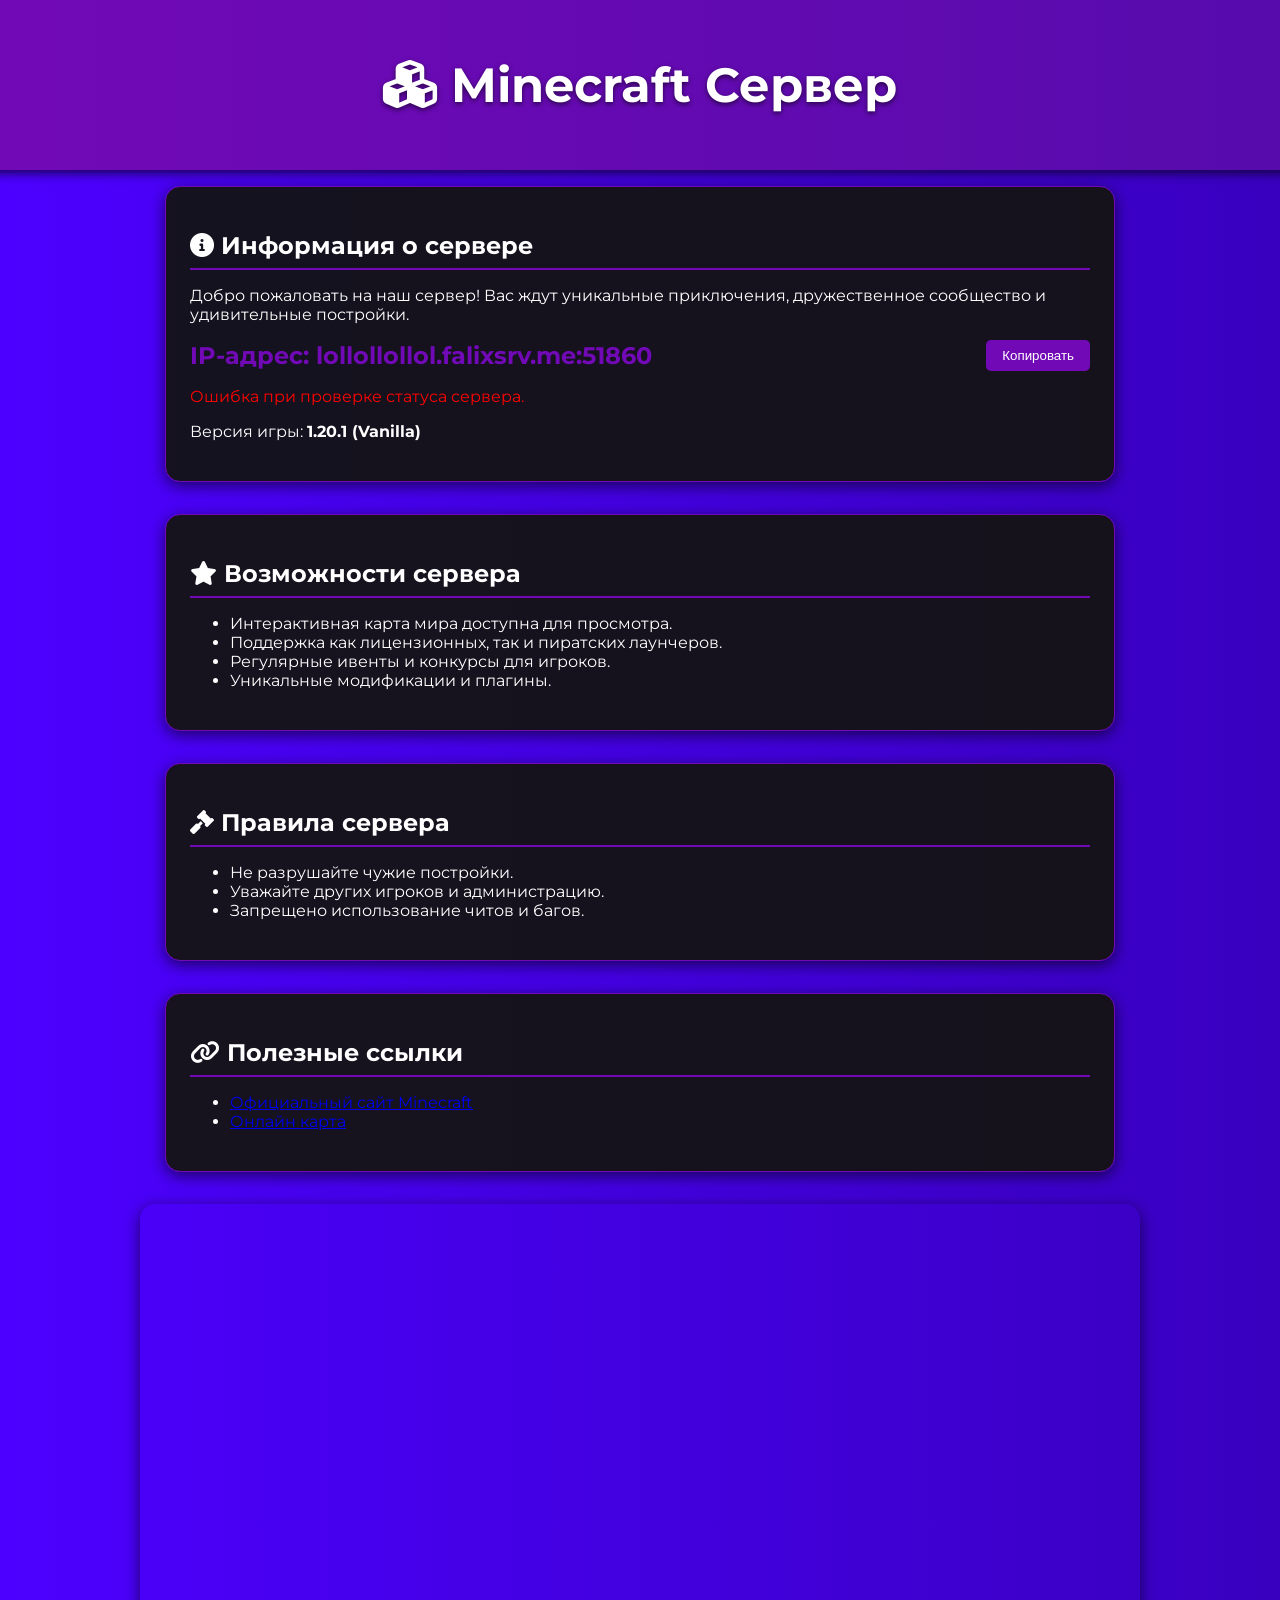
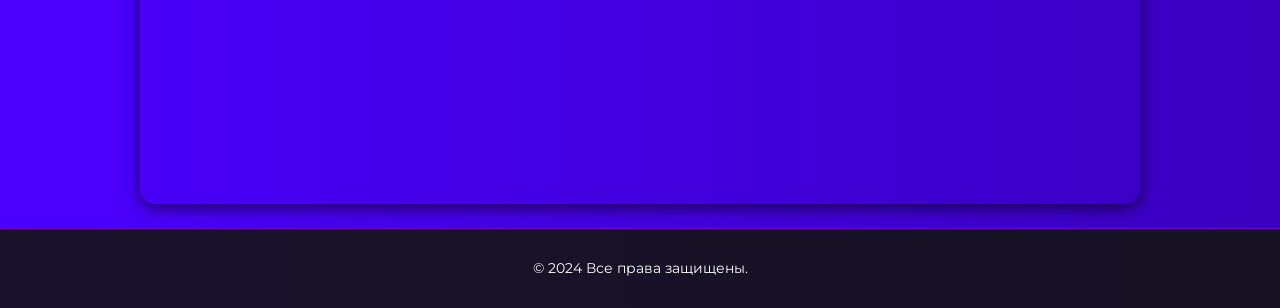
<file: index.html>
<!DOCTYPE html>
<html lang="ru">
<head>
    <meta charset="UTF-8">
    <meta name="viewport" content="width=device-width, initial-scale=1.0">
    <meta name="description" content="Добро пожаловать на сервер Minecraft! Исследуйте мир с друзьями.">
    <title>Сервер Minecraft - Динамическая карта</title>
    <link href="https://fonts.googleapis.com/css2?family=Montserrat:wght@400;700&display=swap" rel="stylesheet">
    <link rel="stylesheet" href="https://cdnjs.cloudflare.com/ajax/libs/font-awesome/6.0.0/css/all.min.css">
    <link rel="stylesheet" href="https://cdn.jsdelivr.net/npm/aos@2.3.4/dist/aos.css">
    <style>
        body {
            margin: 0;
            font-family: 'Montserrat', sans-serif;
            background: linear-gradient(270deg, #000000, #4c00ff);
            background-size: 400% 400%;
            animation: gradientAnimation 10s ease infinite;
            color: #ffffff;
            display: flex;
            flex-direction: column;
            align-items: center;
            justify-content: flex-start;
            min-height: 100vh;
        }

        header {
            background: linear-gradient(90deg, #7209b7, #560bad);
            width: 100%;
            padding: 1.5rem;
            text-align: center;
            box-shadow: 0 3px 10px rgba(0, 0, 0, 0.7);
        }

        header h1 {
            font-size: 3rem;
            text-shadow: 0 2px 5px rgba(0, 0, 0, 0.6);
        }

        .container {
            display: flex;
            flex-direction: column;
            align-items: center;
            width: 90%;
            max-width: 900px;
        }

        .section {
            background-color: rgba(20, 20, 20, 0.95);
            padding: 1.5rem;
            margin: 1rem;
            border-radius: 15px;
            width: 100%;
            box-shadow: 0 4px 15px rgba(0, 0, 0, 0.6);
            border: 1px solid #7209b7;
        }

        .section h2 {
            border-bottom: 2px solid #7209b7;
            padding-bottom: 0.5rem;
            margin-bottom: 1rem;
        }

        .server-ip {
            display: flex;
            justify-content: space-between;
            align-items: center;
            font-weight: bold;
            color: #7209b7;
            font-size: 1.5rem;
            margin: 1rem 0;
        }

        .server-ip button {
            padding: 0.5rem 1rem;
            border: none;
            background-color: #7209b7;
            color: #ffffff;
            cursor: pointer;
            border-radius: 5px;
            transition: background-color 0.3s, transform 0.2s;
        }

        .server-ip button:hover {
            background-color: #560bad;
            transform: scale(1.1);
        }

        iframe {
            width: 90%;
            max-width: 100%;
            height: 600px;
            border: none;
            margin-top: 1rem;
            border-radius: 15px;
            box-shadow: 0 4px 15px rgba(0, 0, 0, 0.6);
        }

        footer {
            margin-top: 20px;
            padding: 1rem;
            font-size: 0.9rem;
            text-align: center;
            background: rgba(20, 20, 20, 0.9);
            width: 100%;
            color: #ffffff;
            border-top: 1px solid #7209b7;
        }

        footer div a {
            margin: 0 10px;
            color: #ffffff;
            font-size: 1.5rem;
        }

        @media (max-width: 768px) {
            .server-ip {
                flex-direction: column;
                text-align: center;
            }
        }

        body.light-theme {
            background: linear-gradient(to bottom, #ffffff, #d1c4e9);
            color: #000;
        }

        body.light-theme header {
            background: linear-gradient(90deg, #b39ddb, #9575cd);
        }

        @keyframes gradientAnimation {
            0% { background-position: 0% 50%; }
            50% { background-position: 100% 50%; }
            100% { background-position: 0% 50%; }
        }
    </style>
</head>
<body>
    <header>
        <h1><i class="fa fa-cubes"></i> Minecraft Сервер</h1>
    </header>

    <div class="container">
        <div class="section" data-aos="fade-up">
            <h2><i class="fa fa-info-circle"></i> Информация о сервере</h2>
            <p>Добро пожаловать на наш сервер! Вас ждут уникальные приключения, дружественное сообщество и удивительные постройки.</p>
            <div class="server-ip">
                <span>IP-адрес: <strong>lollollollol.falixsrv.me:51860</strong></span>
                <button onclick="copyIP()">Копировать</button>
            </div>
            <div id="server-status" class="server-status">
                <p>Проверяем статус сервера...</p>
            </div>
            <p>Версия игры: <strong>1.20.1 (Vanilla)</strong></p>
        </div>

        <div class="section">
            <h2><i class="fa fa-star"></i> Возможности сервера</h2>
            <ul>
                <li>Интерактивная карта мира доступна для просмотра.</li>
                <li>Поддержка как лицензионных, так и пиратских лаунчеров.</li>
                <li>Регулярные ивенты и конкурсы для игроков.</li>
                <li>Уникальные модификации и плагины.</li>
            </ul>
        </div>

        <div class="section">
            <h2><i class="fa fa-gavel"></i> Правила сервера</h2>
            <ul>
                <li>Не разрушайте чужие постройки.</li>
                <li>Уважайте других игроков и администрацию.</li>
                <li>Запрещено использование читов и багов.</li>
            </ul>
        </div>

        <div class="section">
            <h2><i class="fa fa-link"></i> Полезные ссылки</h2>
            <ul>
                <li><a href="https://minecraft.net" target="_blank">Официальный сайт Minecraft</a></li>
                <li><a href="http://lollollollol.falixsrv.me:20950" target="_blank">Онлайн карта</a></li>
            </ul>
        </div>
    </div>

    <div id="map-container">
        <!-- Основной интерактивный источник -->
        <iframe src="http://lollollollol.falixsrv.me:20950" style="width: 1000px; height: 600px;"></iframe>
        <!-- Резервное изображение, если интерактивная карта недоступна -->
        <noscript>
            <img src="https://example.com/static-map.jpg" alt="Карта мира" style="width: 100%; max-width: 800px; border-radius: 15px;">
        </noscript>
    </div>

    <footer>
        <p>© 2024 Все права защищены.</p>
    </footer>

    <script src="https://cdn.jsdelivr.net/npm/aos@2.3.4/dist/aos.js"></script>
    <script>
        AOS.init();

        function copyIP() {
            const ip = "lollollollol.falixsrv.me:51860";
            navigator.clipboard.writeText(ip).then(() => alert("IP- скопирован в буфер обмена!")).catch(err => console.error('Ошибка при копировании IP: ', err));
        }

        // Функция для проверки статуса сервера
        async function checkServerStatus() {
            const serverStatusElement = document.getElementById("server-status");
            try {
                const response = await fetch("https://api.mcsrvstat.us/2/lollollollol.falixsrv.me:51860");
                const data = await response.json();
                if (data.online) {
                    serverStatusElement.innerHTML = `
                        <p style="color: green;">Сервер работает! Игроков онлайн: ${data.players.online}/${data.players.max}</p>
                    `;
                } else {
                    serverStatusElement.innerHTML = `
                        <p style="color: red;">Сервер оффлайн.</p>
                    `;
                }
            } catch (error) {
                serverStatusElement.innerHTML = `
                    <p style="color: red;">Ошибка при проверке статуса сервера.</p>
                `;
                console.error('Ошибка при получении статуса сервера: ', error);
            }
        }

        checkServerStatus();
    </script>
</body>
</html>
</file>
